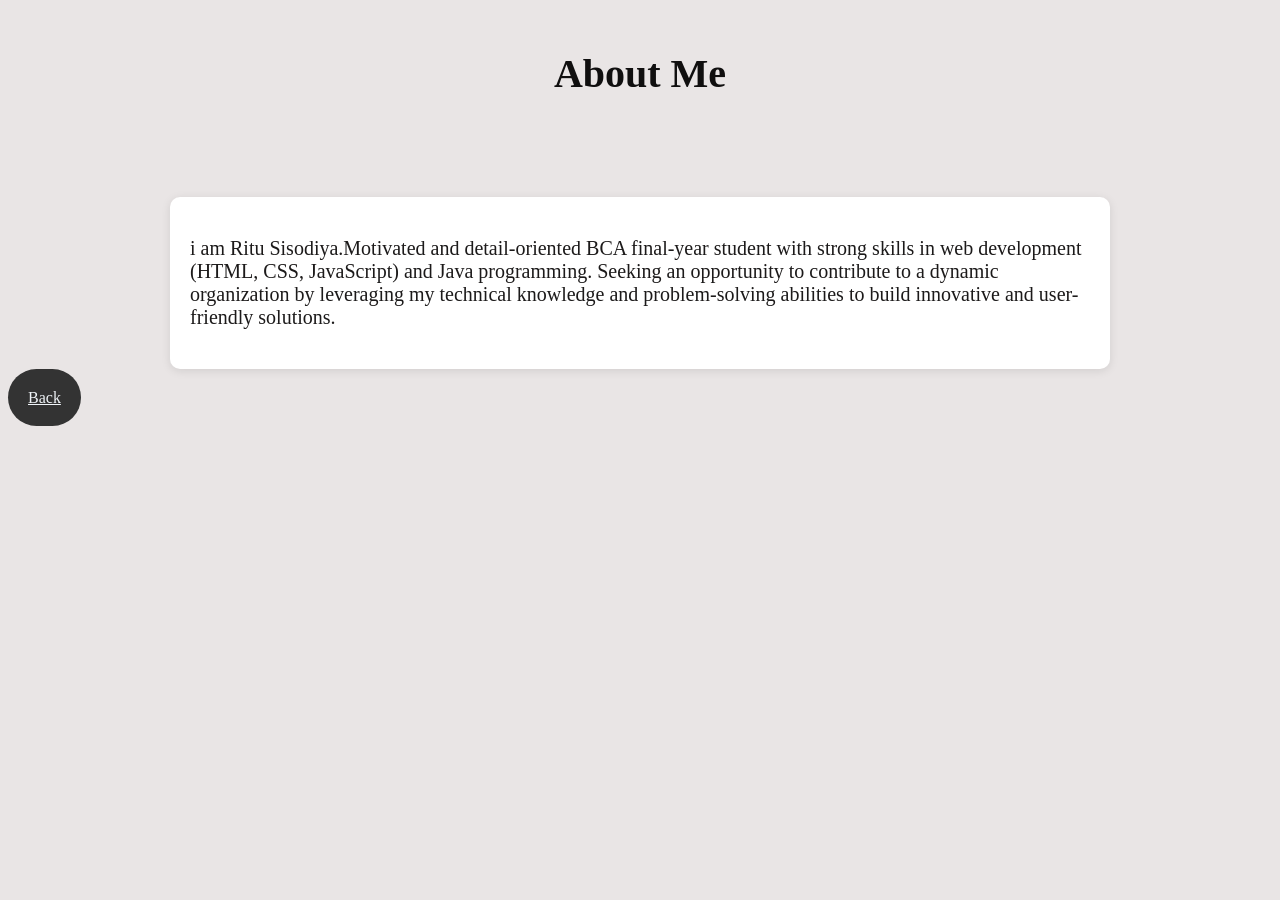
<file: about.html>
<!DOCTYPE html>
<html lang="en">
<head>
  <meta charset="UTF-8">
  <title>About Me</title>
  <link rel="stylesheet" href="about style.css">
</head>
<body>
  <h1>About Me</h1>
  <div class="project-card">
     
  <p>i am Ritu Sisodiya.Motivated and detail-oriented BCA final-year student with strong skills in web development (HTML, CSS, JavaScript) and Java programming. Seeking an opportunity to contribute to a dynamic organization by leveraging my technical knowledge and problem-solving abilities to build innovative and user-friendly solutions.  </p>
  </div>
   <a href="portfolio.html">Back</a>
</body>
</html>
</file>
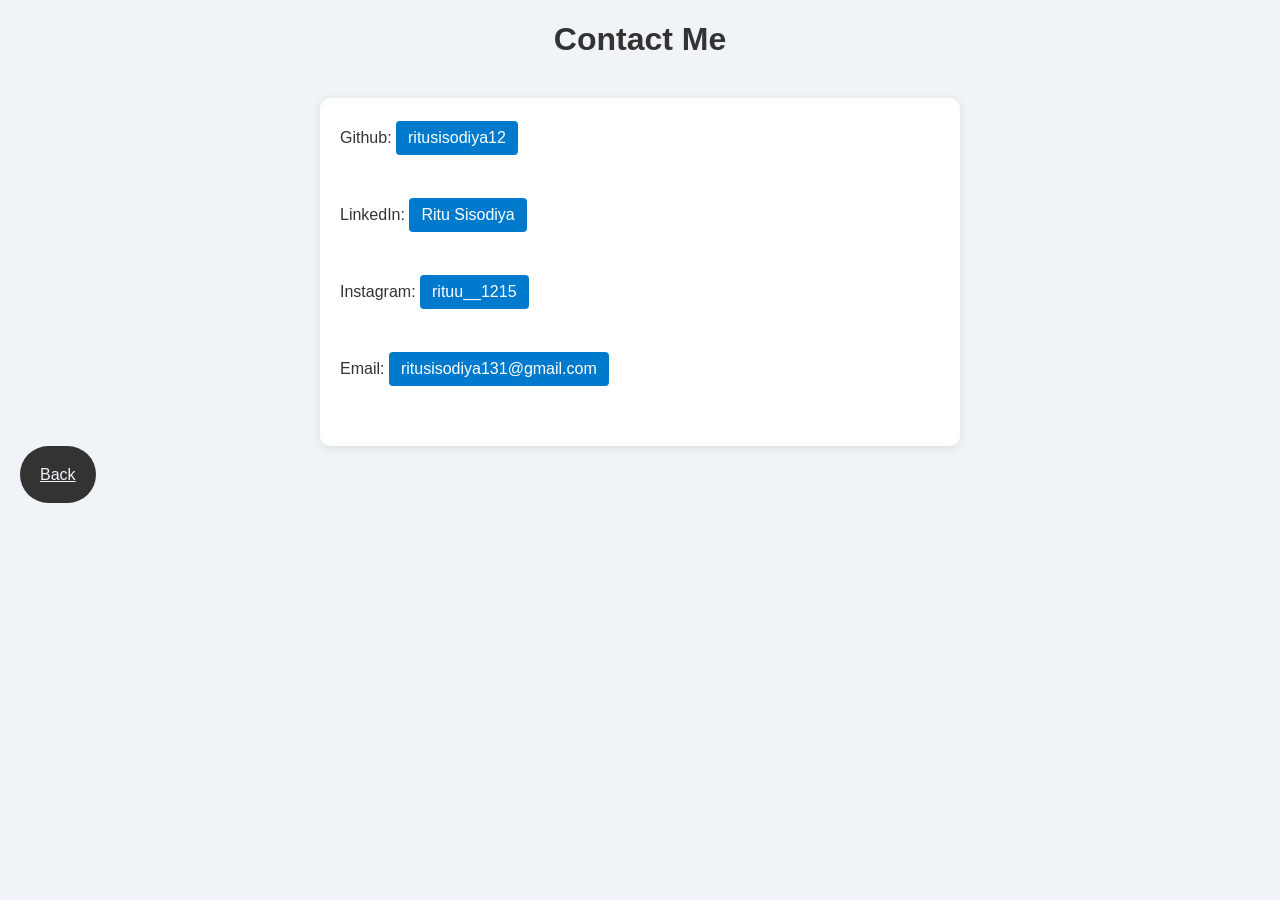
<file: contact.html>
<!DOCTYPE html>
<html lang="en">
<head>
  <meta charset="UTF-8">
  <title>Contact Me</title>
  <link rel="stylesheet" href="cont.css">
</head>
<body>
  <h1>Contact Me</h1>

  <div class="project-card">
      Github: <a href="https://github.com/ritusisodiya12">ritusisodiya12</a><br>
      LinkedIn: <a href="https://linkedin.com/in/ritu-sisodiya-baa882352">Ritu Sisodiya</a><br>
      Instagram: <a href="https://www.instagram.com/rituu__1215">rituu__1215</a><br>
      Email: <a href="mailto:ritusisodiya131@gmail.com">ritusisodiya131@gmail.com</a>
    
  </div>
  
  <a href="portfolio.html">Back</a>
</body>
</html>
</file>
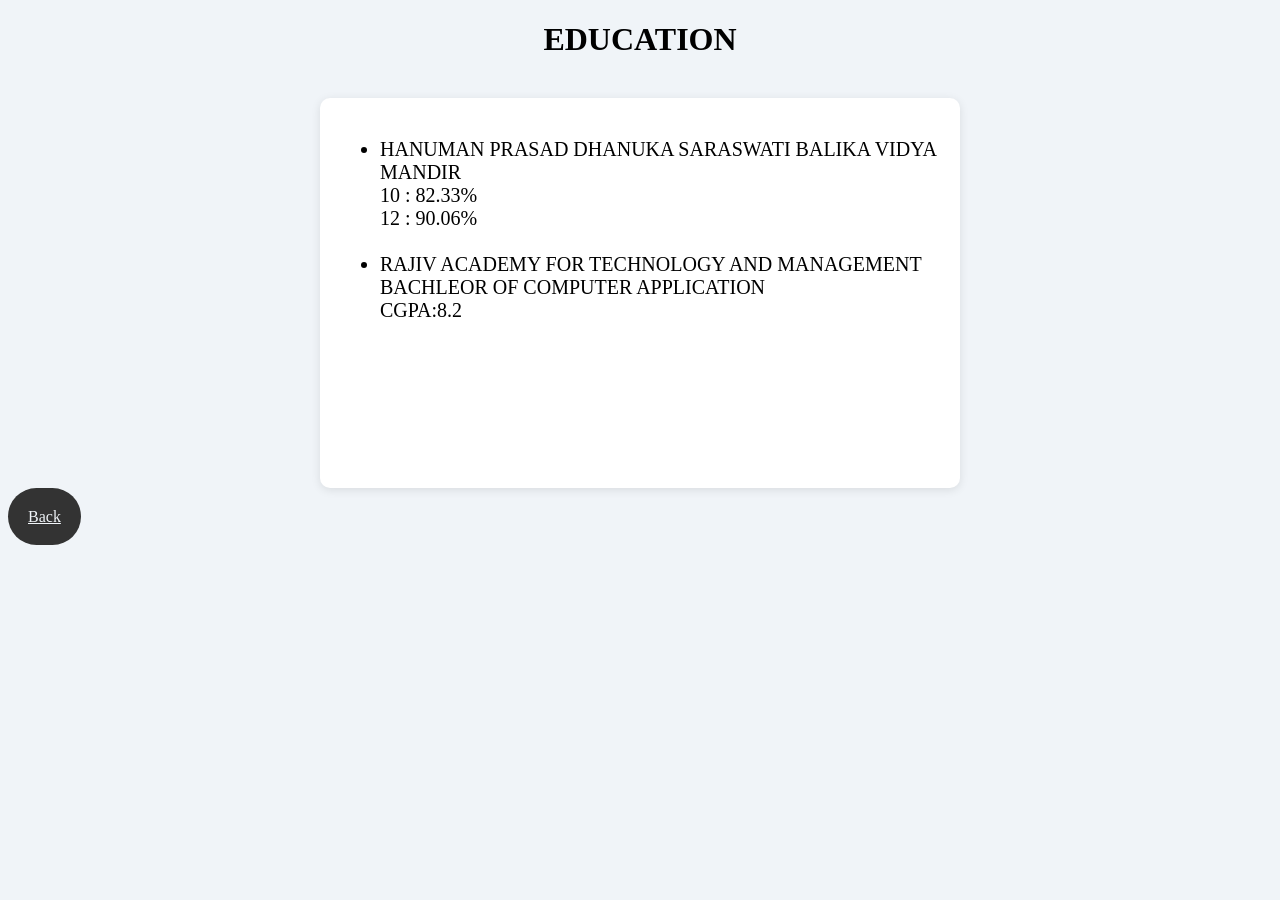
<file: education.html>
<!DOCTYPE html>
<html lang="en">
<head>
  <meta charset="UTF-8">
  <title>EDUCATION</title>
  <link rel="stylesheet" href="edu.css">
</head>
<body>
  <h1>EDUCATION</h1>
  <div class="project-card">
    <p>
    <ul>
        <li>HANUMAN PRASAD DHANUKA SARASWATI BALIKA VIDYA MANDIR</li>
        10 : 82.33%<br>
        12 : 90.06%<br><br>
        <li>RAJIV ACADEMY FOR TECHNOLOGY AND MANAGEMENT</li>
        BACHLEOR OF COMPUTER APPLICATION<br>
        CGPA:8.2
        </ul>
  </p>
  </div>
  <a href="portfolio.html">Back</a>
</body>
</html>
</file>
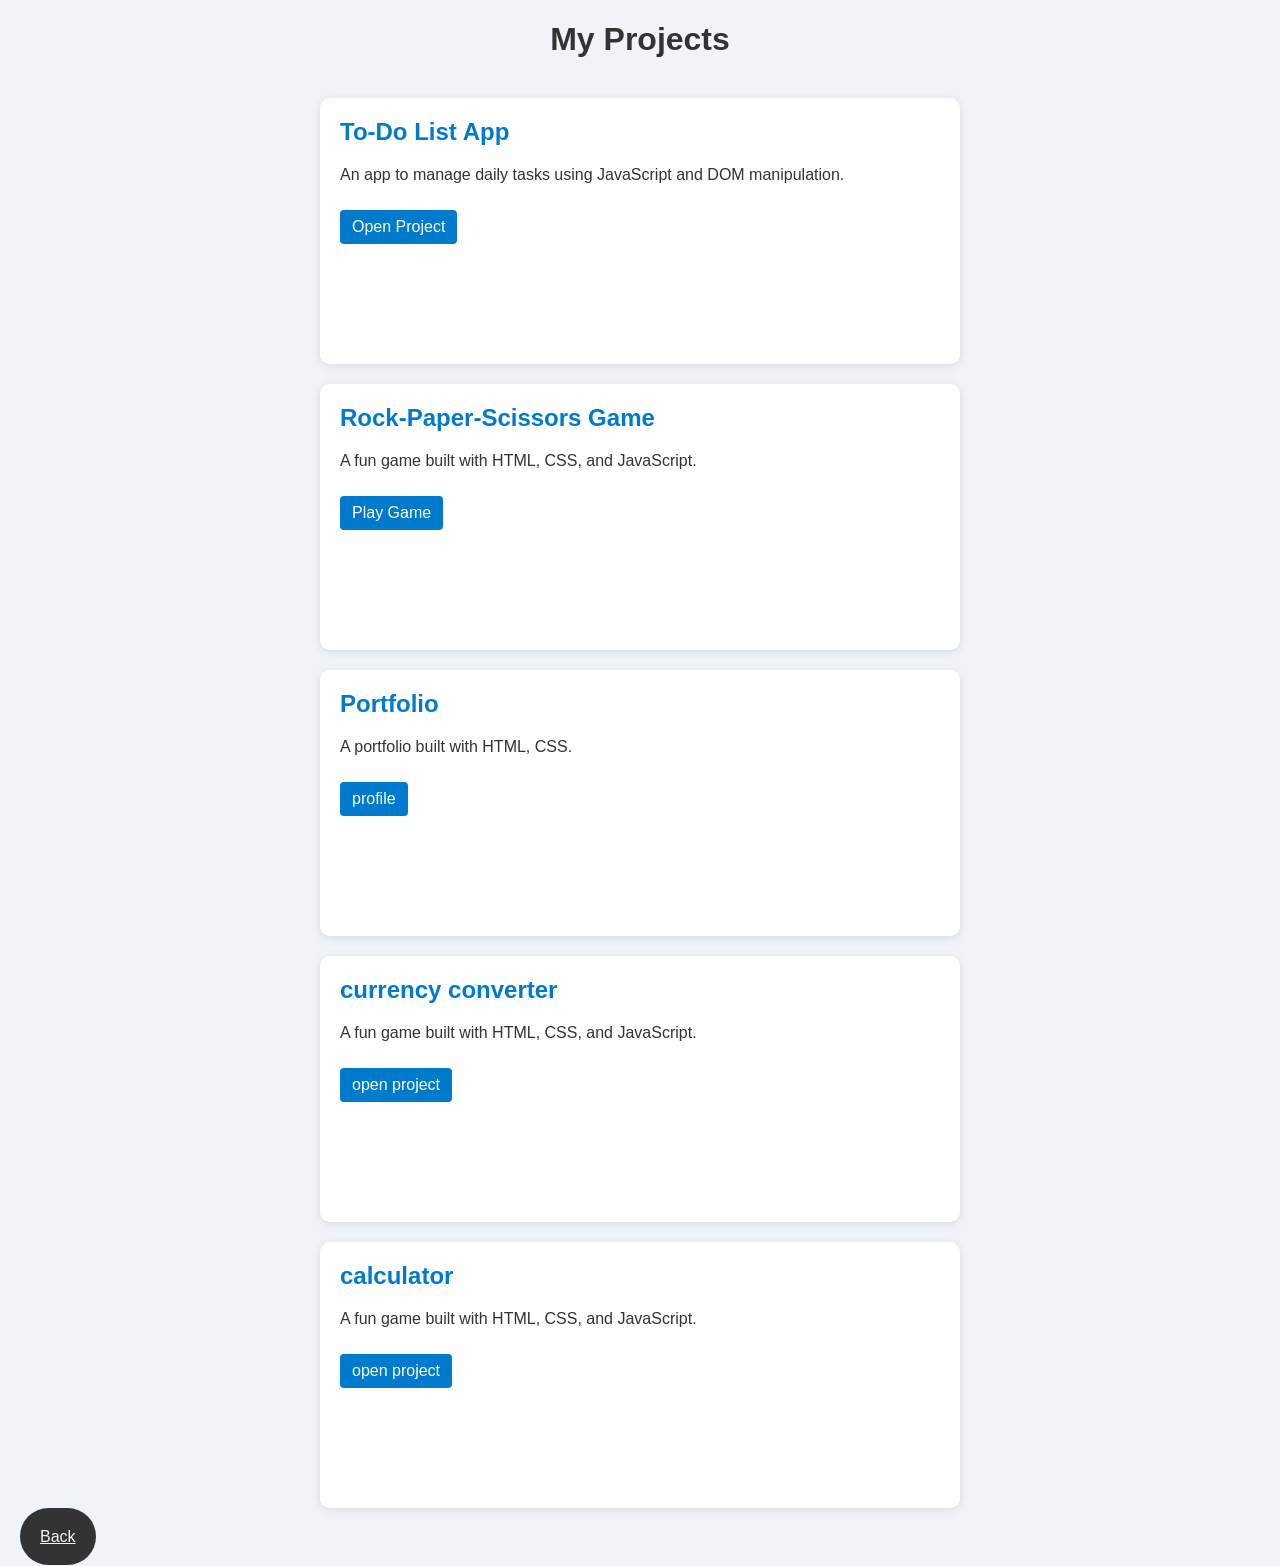
<file: projects.html>
<!DOCTYPE html>
<html lang="en">
<head>
  <meta charset="UTF-8">
  <title>My Projects</title>
  <link rel="stylesheet" href="pro.css"> <!-- optional for styling -->
</head>
<body>
  <h1>My Projects</h1>

  <div class="project-card">
    <h2>To-Do List App</h2>
    <p>An app to manage daily tasks using JavaScript and DOM manipulation.</p>
    <a href="list to.html" target="_blank" rel="noopener noreferrer">Open Project</a>
  </div>

  <div class="project-card">
    <h2>Rock-Paper-Scissors Game</h2>
    <p>A fun game built with HTML, CSS, and JavaScript.</p>
    <a href="javascript/game.html" target="_blank" rel="noopener noreferrer">Play Game</a>
  </div>
  <div class="project-card">
    <h2>Portfolio</h2>
    <p>A portfolio built with HTML, CSS.</p>
    <a href="ritu.html" target="_blank" rel="noopener noreferrer">profile</a>
  </div>
  <div class="project-card">
    <h2>currency converter</h2>
    <p>A fun game built with HTML, CSS, and JavaScript.</p>
    <a href="javascript/currency.html" target="_blank" rel="noopener noreferrer">open project</a>
  </div>
  <div class="project-card">
    <h2>calculator</h2>
    <p>A fun game built with HTML, CSS, and JavaScript.</p>
    <a href="javascript/calculator.html" target="_blank" rel="noopener noreferrer">open project</a>
  </div>
<a href="portfolio.html">Back</a>
</body>
</html>
</file>
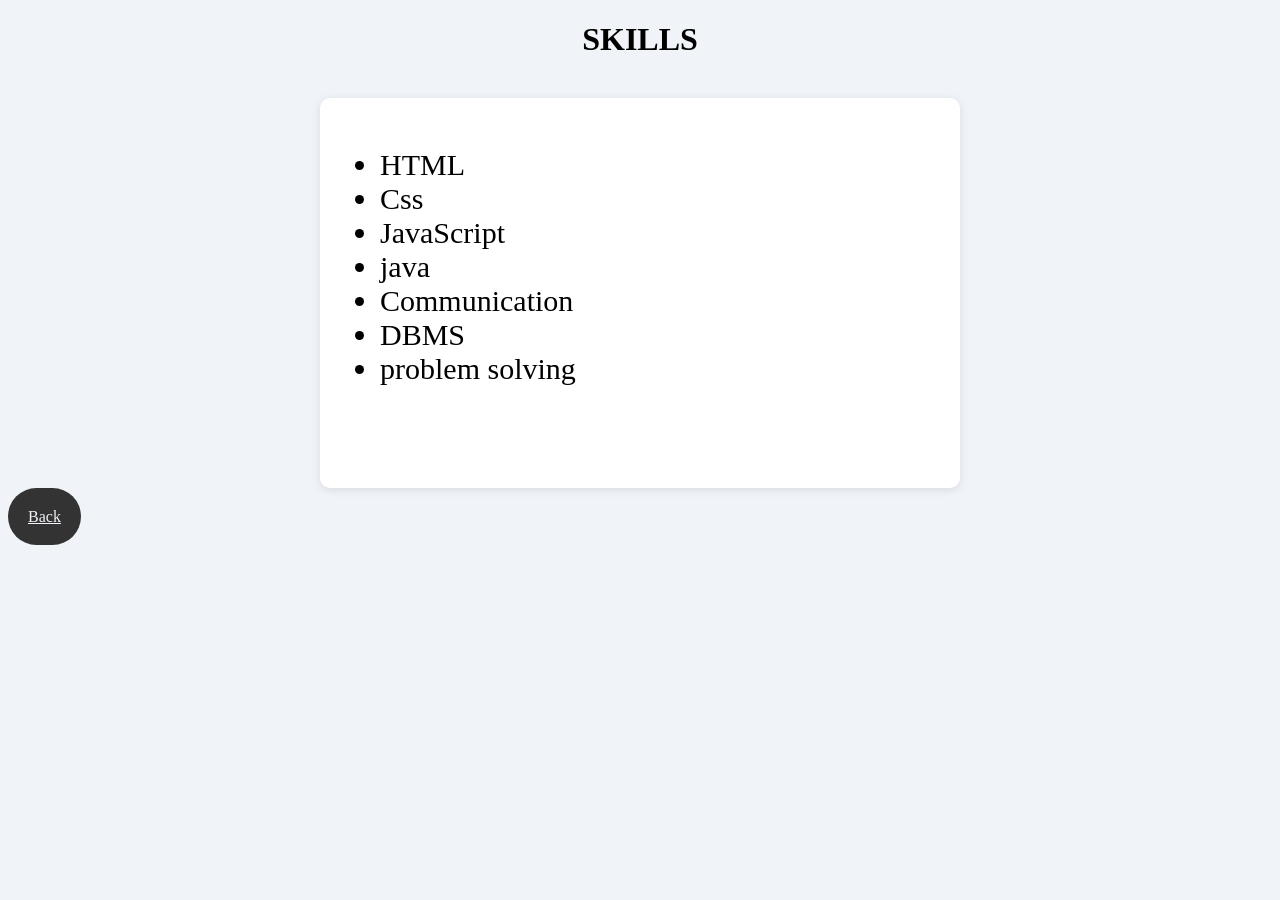
<file: skills.html>
<!DOCTYPE html>
<html lang="en">
<head>
  <meta charset="UTF-8">
  <title>skills</title>
  <link rel="stylesheet" href="ss.css">
</head>
<body>
  <h1>SKILLS</h1>
  <div class="project-card">
    <p>
    <ul>
        <li>HTML</li>
        <li>Css</li>
        <li>JavaScript</li>
        <li>java</li>
        <li>Communication</li>
        <li>DBMS</li>
        <li>problem solving</li>
        </ul>

  </p>
  </div>
  
  <a href="portfolio.html">Back</a>
</body>
</html>
</file>
<file: about style.css>
h1{
    text-align: center;
    font-size: 40px;
    margin-top: 50px;
    color: rgb(16, 15, 15);

}
body{
    background-color: rgb(233, 229, 229);
}
p{
    color: rgb(28, 26, 26);
    font-size: 20px;
}
.project-card {
  background: #fff;
  padding: 20px;
  margin: 100px auto 20px auto;
  max-width: 900px;
  border-radius: 10px;
  box-shadow: 0 2px 10px rgba(0,0,0,0.1);
}
a{
  background-color: #333;
  padding: 20px;
  color: #f0f4f8;
  border-radius: 40px;
  margin-top: 300px;
  text-underline-position:none;
}
</file>
<file: cont.css>
body {
  font-family: Arial, sans-serif;
  background-color: #f0f4f8;
  margin: 20px;
  color: #333;
}

h1 {
  text-align: center;
  margin-bottom: 40px;
}

.project-card {
  background: #fff;
  padding: 20px;
  margin: 0 auto 20px auto;
  max-width: 600px;
  border-radius: 10px;
  box-shadow: 0 2px 10px rgba(0,0,0,0.1);
}

.project-card h2 {
  margin-top: 0;
  color: #007acc;
}

.project-card a {
  display: inline-block;
  margin-top: 3px;
  color: white;
  background-color: #007acc;
  padding: 8px 12px;
  border-radius: 4px;
  text-decoration: none;
}

.project-card a:hover {
  background-color: #005fa3;
}
a{
  background-color: #333;
  padding: 20px;
  color: #f0f4f8;
  border-radius: 40px;
  margin-bottom: 40px;
  text-underline-position:none;
}
</file>
<file: edu.css>
h1 {
  text-align: center;
  margin-bottom: 40px;
}

.project-card {
  background: #fff;
  padding: 20px;
  margin: 0 auto 20px auto;
  max-width: 600px;
  height: 350px;
  font-size: 20px;
  border-radius: 10px;
  box-shadow: 0 2px 10px rgba(0,0,0,0.1);
}
a{
  background-color: #333;
  padding: 20px;
  color: #f0f4f8;
  border-radius: 40px;
  margin-bottom: 100px;
  text-underline-position:none;
}
body{
    background-color: #f0f4f8;
}
</file>
<file: pro.css>
body {
  font-family: Arial, sans-serif;
  background-color: #f0f4f8;
  margin: 20px;
  color: #333;
}

h1 {
  text-align: center;
  margin-bottom: 40px;
}

.project-card {
  background: #fff;
  padding: 20px;
  margin: 0 auto 20px auto;
  max-width: 600px;
  border-radius: 10px;
  box-shadow: 0 2px 10px rgba(0,0,0,0.1);
}

.project-card h2 {
  margin-top: 0;
  color: #007acc;
}

.project-card a {
  display: inline-block;
  margin-top: 10px;
  color: white;
  background-color: #007acc;
  padding: 8px 12px;
  border-radius: 4px;
  text-decoration: none;
}

.project-card a:hover {
  background-color: #005fa3;
}
a{
  background-color: #333;
  padding: 20px;
  color: #f0f4f8;
  border-radius: 40px;
  margin-bottom: 100px;
  text-underline-position:none;
}
</file>
<file: ss.css>
h1 {
  text-align: center;
  margin-bottom: 40px;
}

.project-card {
  background: #fff;
  padding: 20px;
  margin: 0 auto 20px auto;
  max-width: 600px;
  height: 350px;
  font-size: 30px;
  border-radius: 10px;
  box-shadow: 0 2px 10px rgba(0,0,0,0.1);
}
a{
  background-color: #333;
  padding: 20px;
  color: #f0f4f8;
  border-radius: 40px;
  margin-bottom: 100px;
  text-underline-position:none;
}
body{
    background-color: #f0f4f8;
}
</file>
